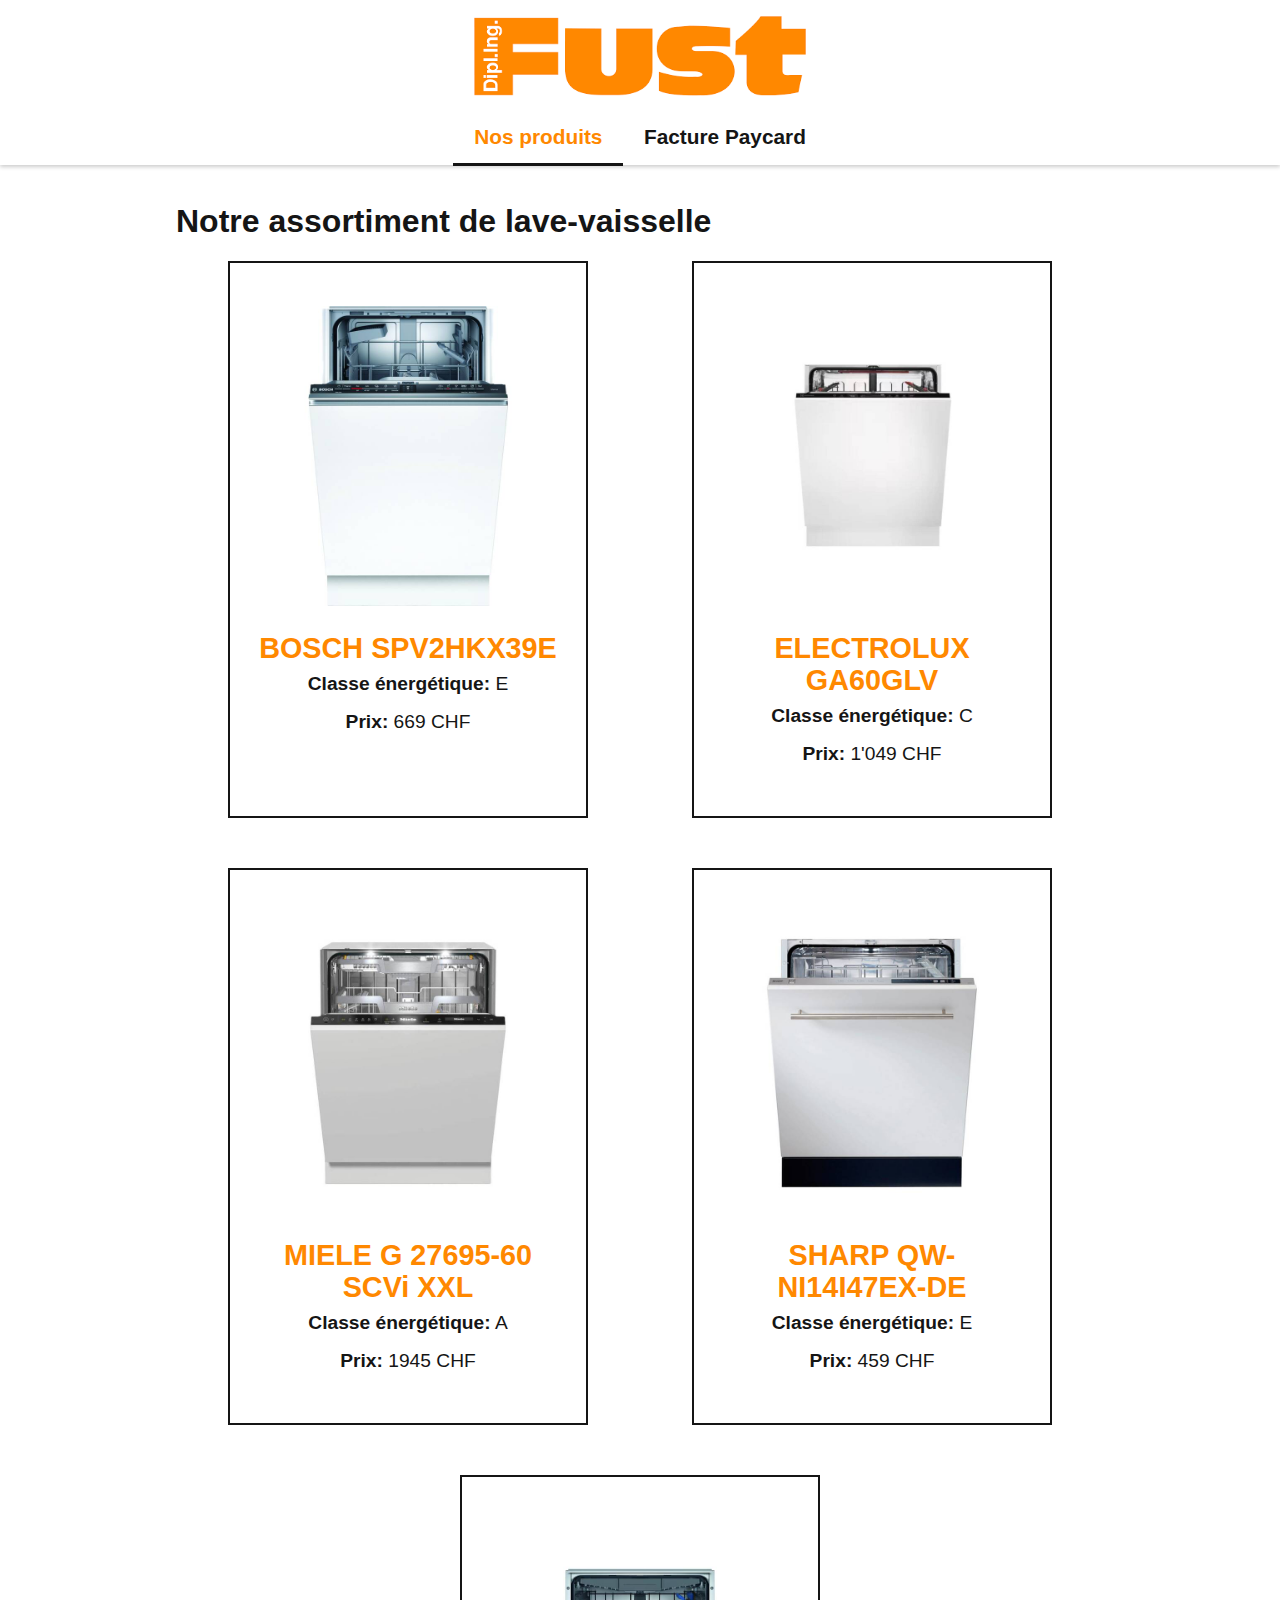
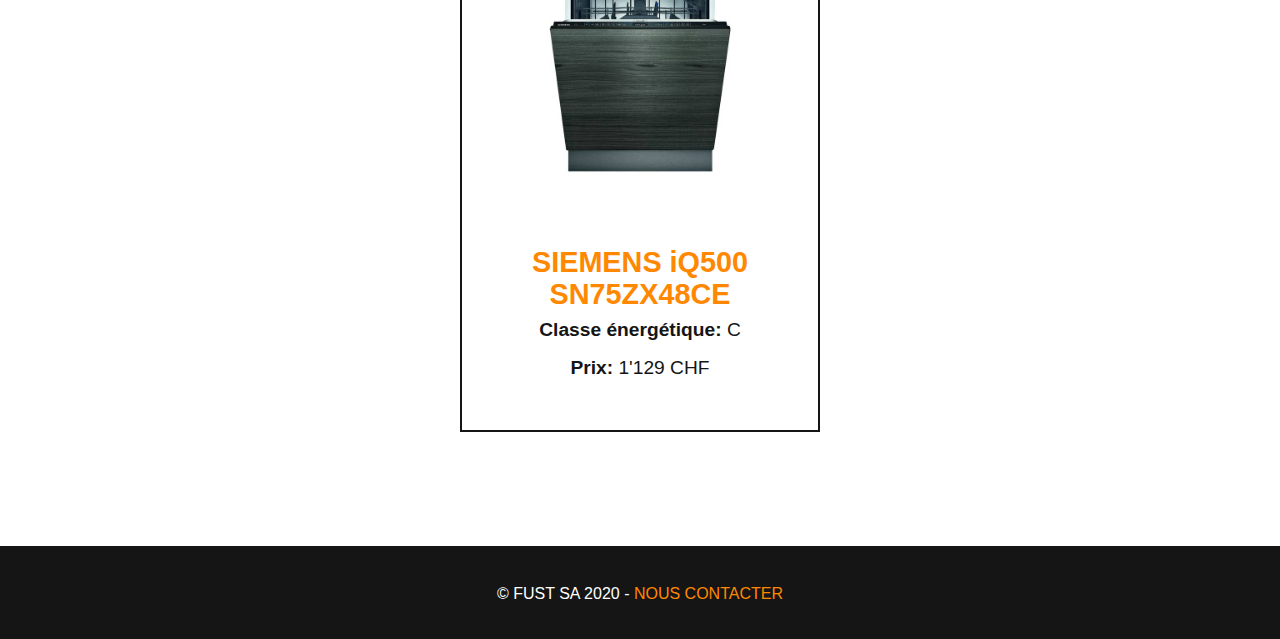
<file: index.html>
<!DOCTYPE html>
<html lang="fr"> <!-- Ne pas oublier de préciser la langue -->
<head>
    <!-- Encodage des caractères de la page -->
    <meta charset="UTF-8">
    <!-- viewport - Ajuste la taille de la page aux différents appareils : pc, mobiles, tablettes -->
    <meta name="viewport" content="width=device-width, initial-scale=1.0">
    <!-- Titre de la page. Visible dans l'onglet du navigateur -->
    <title> lave-vaisselle - Fust.ch</title>
    <!-- Auteur -->
    <meta name="author" content="Vanellope Von Schweetz">

    <!-- Styles -->
    <!-- Reset CSS redéfinit le style de toutes les balises  HTML -->
    <link rel="stylesheet" href="css/normalize.css">
    <!-- Feuille de style principale du site -->
    <link rel="stylesheet" href="css/main.css">
    <!-- Icône de base du site : FAVICON -->
    <link rel="icon" type="image/x-icon" href="img/favicon.ico" sizes="16x16">
</head>
<body>
<header>
    <img class="logo" src="img/logo-fust.png"
         alt="Logo FUST"
    >
    <nav>
        <ul>
            <li><a class="actif" href="index.html">Nos produits</a></li>
            <li><a href="paycard.html">Facture Paycard</a></li>
        </ul>
    </nav>
</header>
<main>
    <h1>Notre assortiment de lave-vaisselle</h1>
    <ul class="produits">
        <li class="cssProduits">
            <figure>
                <figcaption>
                    <img src="img/lave-vaisselles/bosh-spv2hkx39e.jpg" alt="image bosh" >
                    <h2 class="nomProduit">BOSCH SPV2HKX39E</h2>
                    <div><strong>Classe énergétique:</strong> E</div>
                    <div><strong>Prix:</strong> 669 CHF</div>
                </figcaption>
            </figure>
        </li>
        <li class="cssProduits">
            <figure>
                <figcaption>
                    <img src="img/lave-vaisselles/electrolux-ga60glv.jpg" alt="image electrolux">
                    <h2 class="nomProduit">ELECTROLUX GA60GLV</h2>
                    <div><strong>Classe énergétique:</strong> C</div>
                    <div><strong>Prix:</strong> 1'049 CHF</div>
                </figcaption>
            </figure>
        </li>
        <li class="cssProduits">
            <figure>
                <figcaption>
                    <img src="img/lave-vaisselles/miele-g-27695-60.jpg" alt="image miele">
                    <h2 class="nomProduit">MIELE G 27695-60 SCVi XXL</h2>
                    <div><strong>Classe énergétique:</strong> A</div>
                    <div><strong>Prix:</strong> 1945 CHF</div>
                </figcaption>
            </figure>
        </li>
        <li class="cssProduits">
            <figure>
                <figcaption>
                    <img src="img/lave-vaisselles/sharp-qw-ni14.jpg" alt="image sharp">
                    <h2 class="nomProduit">SHARP QW-NI14I47EX-DE</h2>
                    <div><strong>Classe énergétique:</strong> E</div>
                    <div><strong>Prix:</strong> 459 CHF</div>
                </figcaption>
            </figure>
        </li>
        <li class="cssProduits">
            <figure>
                <figcaption>
                    <img src="img/lave-vaisselles/siemens-iq500.jpg" alt="image siemens">
                    <h2 class="nomProduit">SIEMENS iQ500 SN75ZX48CE</h2>
                    <div><strong>Classe énergétique:</strong> C</div>
                    <div><strong>Prix:</strong> 1'129 CHF</div>
                </figcaption>
            </figure>
        </li>
    </ul>
</main>
<footer class="alignement">
    <p class="pied-de-page">© Fust SA 2020 - <a href="mailto:contact@fust.ch" >Nous contacter</a></p>
</footer>
</body>
</html>
</file>
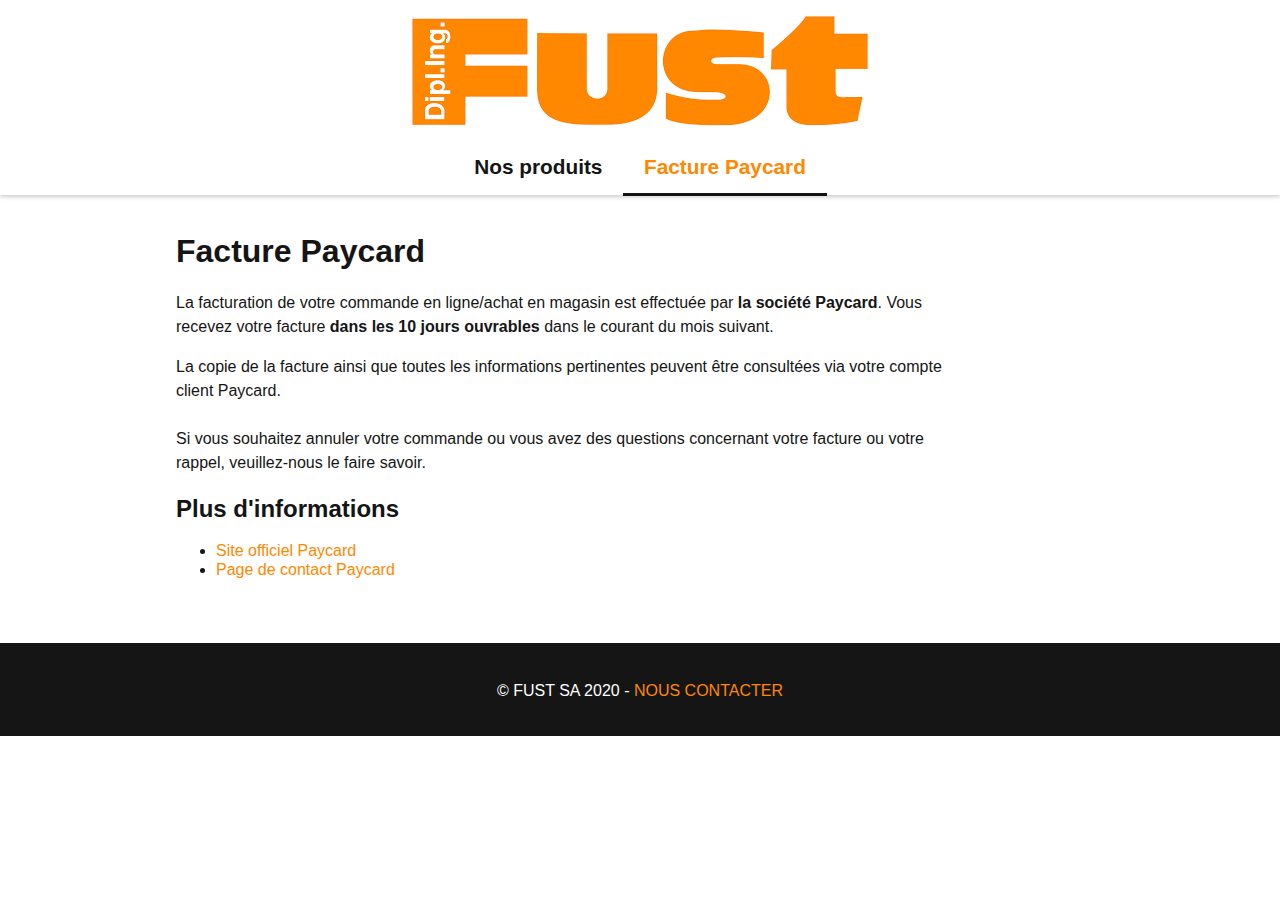
<file: paycard.html>
<!DOCTYPE html>
<html lang="fr"> <!-- Ne pas oublier de préciser la langue -->
<head>
    <!-- Encodage des caractères de la page -->
    <meta charset="UTF-8">
    <!-- viewport - Ajuste la taille de la page aux différents appareils : pc, mobiles, tablettes -->
    <meta name="viewport" content="width=device-width, initial-scale=1.0">
    <!-- Titre de la page. Visible dans l'onglet du navigateur -->
    <title>Paycard - Fust.ch</title>
    <!-- Auteur -->
    <meta name="author" content="Vanellope Von Schweetz">

    <!-- Styles -->
    <!-- Reset CSS redéfinit le style de toutes les balises  HTML -->
    <link rel="stylesheet" href="css/normalize.css">
    <!-- Feuille de style principale du site -->
    <link rel="stylesheet" href="css/main.css">
    <!-- Icône de base du site : FAVICON -->
    <link rel="icon" type="image/x-icon" href="img/favicon.ico" sizes="16x16">
</head>
<body>
<header>
    <img src="img/logo-fust.png"
         alt="Logo Distillerie de Porrentruy"
    >
    <nav>
        <ul>
            <li><a href="index.html">Nos produits</a></li>
            <li><a class="actif" href="paycard.html">Facture Paycard</a></li>
        </ul>
    </nav>
</header>
<main class="page-index">
    <h1>Facture Paycard</h1>
    <p class="paycard">La facturation de votre commande en ligne/achat en magasin est effectuée par <strong>la société Paycard</strong>.
        Vous recevez votre facture <strong>dans les 10 jours ouvrables</strong> dans le courant du mois suivant.<br></p>
    <p class="paycard">La copie de la facture ainsi que toutes les informations pertinentes peuvent être consultées via votre compte client
        Paycard.<br><br>
        Si vous souhaitez annuler votre commande ou vous avez des questions concernant votre facture ou votre rappel,
        veuillez-nous le faire savoir.</p>

    <h2>Plus d'informations</h2>
    <ul>
        <li>
            <a>Site officiel Paycard</a>
        </li>
        <li>
            <a>Page de contact Paycard</a>
        </li>
    </ul>
</main>
<footer class="alignement">
    <p class="pied-de-page">© Fust SA 2020 - <a href="mailto:contact@fust.ch">Nous contacter</a></p>
</footer>
</body>
</html>
</file>
<file: css/main.css>
@import "normalize.css";

/********** STYLE GENERAL *********/
* {
    box-sizing: border-box;
}

html,
body {
    font-family: "Segoe UI", Arial, sans-serif;
    font-weight: 400;
    font-size: 1em;
    background: #fff;
    color: #151515
}

h1, h2, h3, h4, h5, h6 {
    font-weight: 800;
}

img {
    max-width: 100%;
    height: auto;
}

a {
    text-decoration: none;
    color: #ff8800;
}

/********** STYLE HEADER *********/
header {
    padding: 1rem;
    text-align: center;
    box-shadow: 0 2px 4px 0 rgba(0,0,0,.2);
}

/********** STYLE NAVIGATION *********/

header nav ul {
    padding: 0;
    margin: 1.5rem 0 1px;
    list-style-type: none;
    display: flex;
    justify-content: center;
}

header nav a {
    font-weight: bold;
    font-size: 1.3rem;
    padding: .75em 1em;
    color: #151515;
}

header nav a.actif {
    color: #ff8800;
    border-bottom: 3px solid #151515;
}

header nav a:hover {
    border-bottom: 3px solid #151515;
    background-color: #eeeeee;
}

/********** STYLE CONTENU PRINCIPAL *********/
main {
    padding: 1rem;
    max-width: 960px;
    margin: 0 auto;
}

/********** PAGE NOS PRODUITS *********/
.produits {
    list-style-type: none;
    padding: 0;
}

.produits li {
    padding: 2% 1rem;
    transition: all 0.2s ease-in-out;
}

.produits li:hover {
    transform: scale(1.03);
}

.produits figure {
    text-align: center;
    margin: 0;
    padding: 1.5rem .75rem;
}

.produits figcaption {
    font-size: 1.2rem;
    line-height: 2;
}

.produits figcaption h2 {
    text-align: center;
    margin: .5em 0 0;
    line-height: 1.1;
}
a:hover{
    color: #6666;
}

p {
    height: 1.3rem;
    max-width: 800px;
    line-height: 1.5;
}

.logo{
    max-height: 80px;
}
.nomProduit{
    color: #ff8800;
}

.cssProduits{
    border: #151515 2px solid ;
margin-bottom: 50px;

    flex-basis: 360px;


}
.pied-de-page{


    color: #ffffff;
text-transform: uppercase;

}
.paycard{
    height: auto;
}
.produits{
    display: flex;
    flex-direction:row;
    flex-wrap: wrap;
justify-content: space-around;


}
.alignement{
    display: flex;
    justify-content: center;
    background-color: #151515;
    margin-top: 2rem;
    padding: 20px 40px 20px;

}
</file>
